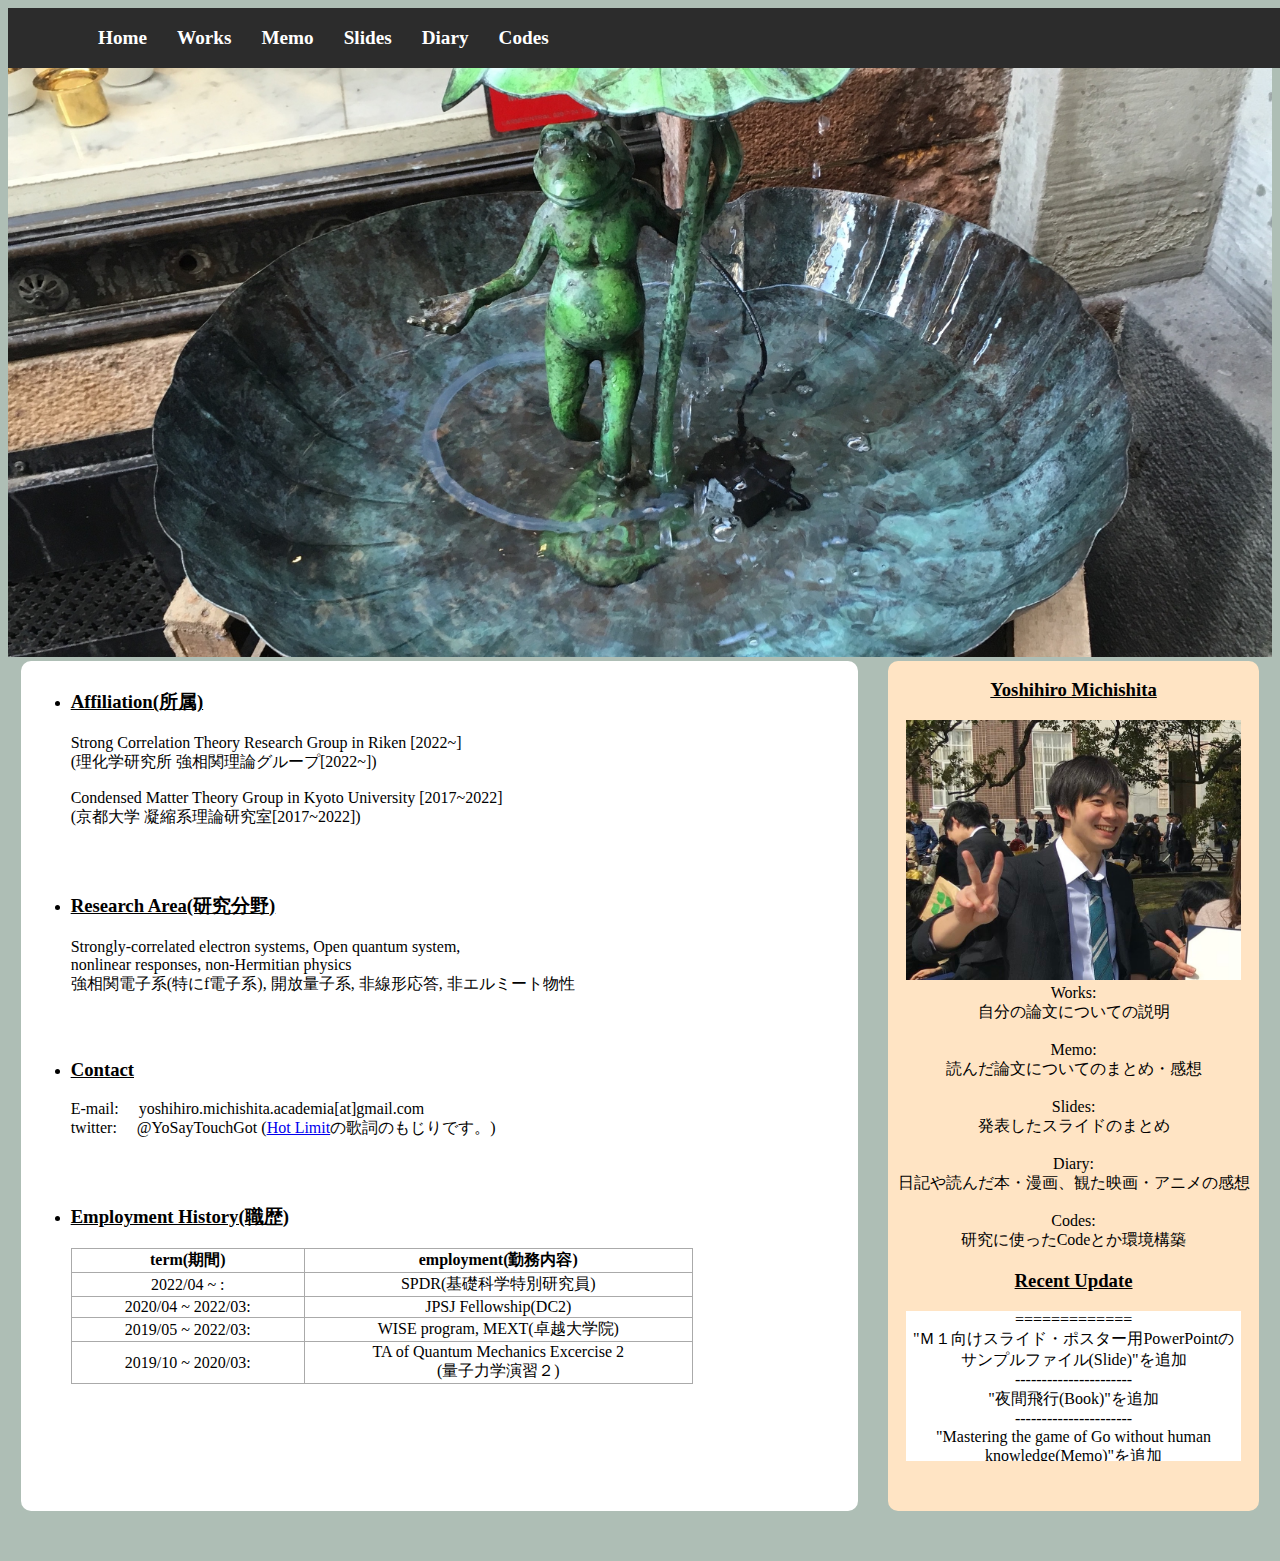
<file: index.html>
<!DOCTYPE html>
<html lang="ja">
    <head>
        <!-- Google tag (gtag.js) -->
        <script async src="https://www.googletagmanager.com/gtag/js?id=G-P7GZWQ7PST"></script>
        <script>
        window.dataLayer = window.dataLayer || [];
        function gtag(){dataLayer.push(arguments);}
        gtag('js', new Date());

        gtag('config', 'G-P7GZWQ7PST');
        </script>
        <meta charset="UTF-8">
        <!--<link rel="stylesheet" href="css/reset.css">-->
        <link rel="stylesheet" href="css/style.css">
        <title>YoshihiroMichishita's Page</title>
    </head>
    <body>
        <header>
            <nav class="gnav">
                <ul>
                    <li><a href="index.html">Home</a></li>
                    <li><a href="works.html">Works</a></li>
                    <li><a href="https://github.com/YoshihiroMichishita/YoshihiroMichishita.github.io/issues?q=is%3Aissue+is%3Aopen+label%3A%22memo%22">Memo</a></li>
                    <li><a href="https://github.com/YoshihiroMichishita/YoshihiroMichishita.github.io/issues?q=is%3Aissue+is%3Aopen+label%3Aslide">Slides</a></li>
                    <li><a href="https://github.com/YoshihiroMichishita/YoshihiroMichishita.github.io/issues?q=is%3Aissue+is%3Aopen+label%3A%22diary%22+">Diary</a></li>
                    <li><a href="photo.html">Codes</a></li>
                </ul>
            </nav>
        </header>
        <div class="head"><img src="image/header2.JPG" width="100%" alt="ストックホルムのカエル"></div>
        <div class="box">
            
            <main>
                <ul>
                    <section>
                        <li style="text-decoration:underline"><h3>Affiliation(所属)</h3></li>
                        <p>Strong Correlation Theory Research Group in Riken [2022~]<br>(理化学研究所 強相関理論グループ[2022~])</p>
                        <p>Condensed Matter Theory Group in Kyoto University [2017~2022]<br>(京都大学 凝縮系理論研究室[2017~2022])</p>
                    </section>
                    <section>
                        <li class="topic"><h3>Research Area(研究分野)</h3></li>
                        <p>Strongly-correlated electron systems, Open quantum system,<br> nonlinear responses, non-Hermitian physics<br>強相関電子系(特にf電子系), 開放量子系, 非線形応答, 非エルミート物性</p>
                    </section>
                    <section>
                        <li class="topic"><h3>Contact</h3></li>
                        <p>E-mail:<span style="margin-left:20px;"></span>yoshihiro.michishita.academia[at]gmail.com<br> twitter:<span style="margin-left:20px;"></span>@YoSayTouchGot (<a href="https://www.youtube.com/watch?v=vBmU5v2EyxM">Hot Limit</a>の歌詞のもじりです。)</p>
                    </section>
                    <section>
                        <li class="topic" class="topic"><h3>Employment History(職歴)</h3></li>
                        <table>
                            <thead>
                                <tr><th class="left1">term(期間)</th><th class="center">employment(勤務内容)</th></tr>
                            </thead>
                            <tbody>
                                <tr><td class="left1">2022/04 ~ :</td><td class="center">SPDR(基礎科学特別研究員)</td></tr>
                                <tr><td class="left1">2020/04 ~ 2022/03:</td><td class="center">JPSJ Fellowship(DC2)</td></tr>
                                <tr><td class="left1">2019/05 ~ 2022/03:</td><td class="center">WISE program, MEXT(卓越大学院)</td></tr>
                                <tr><td class="left1">2019/10 ~ 2020/03:</td><td class="center">TA of Quantum Mechanics Excercise 2<br>(量子力学演習２)</td></tr>
                            </tbody>
                        </table>
                    </section>
                </ul>
            </main>
            <aside>
                <h3 style="text-decoration:underline">Yoshihiro Michishita </h3>
                <img src="image/myself.JPG" width="90%" alt="顔写真(2017)"><br>
                Works:<br>自分の論文についての説明<br><br>
                Memo:<br> 読んだ論文についてのまとめ・感想<br><br>
                Slides:<br>発表したスライドのまとめ<br><br>
                Diary:<br> 日記や読んだ本・漫画、観た映画・アニメの感想<br><br>
                Codes:<br>研究に使ったCodeとか環境構築
                <h3 style="text-decoration:underline">Recent Update </h3>
                <div class="scroll-box">
                    =============<br>
                    "Ｍ１向けスライド・ポスター用PowerPointのサンプルファイル(Slide)"を追加<br>
                    ----------------------<br>
                    "夜間飛行(Book)"を追加<br>
                    ----------------------<br>
                    "Mastering the game of Go without human knowledge(Memo)"を追加<br>
                    ----------------------<br>
                    "Mastering the game of GO with deep neural networks and tree search(Memo)"を追加<br>
                    ----------------------<br>
                    "グレート・ギャツビー(Book)"を追加<br>
                    ----------------------<br>
                    Worksに自身の論文(<a href="https://arxiv.org/abs/2211.15269">arXiv:2211.15269</a>)のコメントを追加<br>
                    ----------------------<br>
                    "Probing non-Markovian quantum dynamics with data-driven analysis: Beyond "black-box" machine-learning models(Memo)"を追加(2022/10/25)<br>
                    ----------------------<br>
                    "嘘つきアーニャの真っ赤な真実(Book)"を追加(2022/10/23)<br>
                    ----------------------<br>
                    "On the difficulty of training Recurrent Neural Network(Memo)"を追加(2022/10/13)<br>
                    ----------------------<br>
                    "春にして君を離れ(Book)"を追加(2022/09/23)<br>
                    ----------------------<br>
                    "家族八景(Book)"&"モナドの領域(Book)"を追加(2022/09/18)<br>
                    ----------------------<br>
                    LinuxPCのSetupGuideを追加(2022/09/06)<br>
                    ----------------------<br>
                    juliaの非線形のコードをを更新(2022/08/24)<br>
                    ----------------------<br>
                    "継ぐのは誰か？(Book)"を追加(2022/08/14)<br>
                    ----------------------<br>
                    "Entanglement and the foundations of statistical mechanics(Memo)"を追加(2022/08/08)<br>
                    ----------------------<br>
                    "Canonical Typicality(Memo)"を追加(2022/08/04)<br>
                    ----------------------<br>
                    "Thermal Pure Quantum States at Finite Temperature(Memo)"を追加(2022/07/28)<br>
                    ----------------------<br>
                    「旅のラゴス(本)」の感想を追加(2022/07/22)<br>
                    ----------------------<br> 
                    中央大のセミナーのスライド及び昔のランチセミナーのスライドを追加(2022/07/10)<br>
                    ----------------------<br>
                    Black Hawk Down(Movie)の感想を追加(2022/07/10)
                </div>   
                
            </aside>
        </div>
    </body>
</html>
</file>
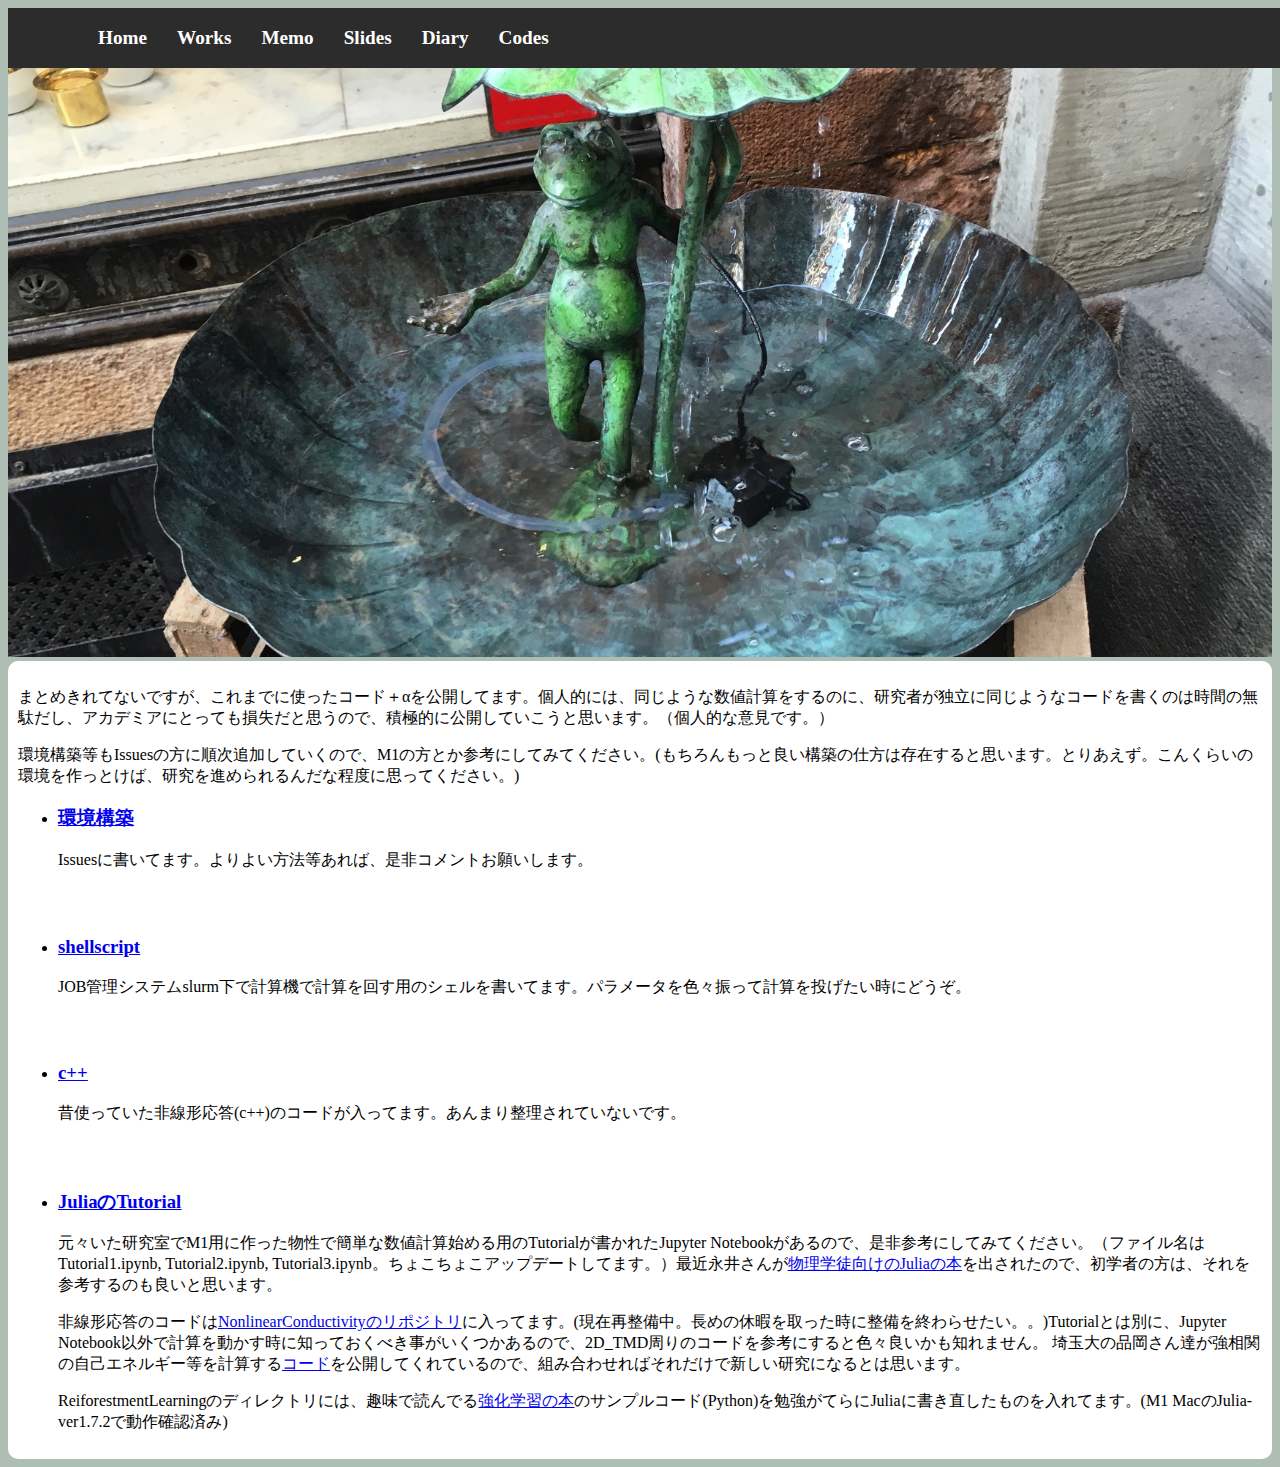
<file: codes.html>
<!DOCTYPE html>
<html lang="ja">
    <head>
        <meta charset="UTF-8">
        <!--<link rel="stylesheet" href="css/reset.css">-->
        <link rel="stylesheet" href="css/style.css">
        <title>YoshihiroMichishita's Works</title>
    </head>
    <body>
        <header>
            <nav class="gnav">
                <ul>
                    <li><a href="index.html">Home</a></li>
                    <li><a href="works.html">Works</a></li>
                    <li><a href="https://github.com/YoshihiroMichishita/YoshihiroMichishita.github.io/issues?q=is%3Aissue+is%3Aopen+label%3A%22memo%22">Memo</a></li>
                    <li><a href="https://github.com/YoshihiroMichishita/YoshihiroMichishita.github.io/issues?q=is%3Aissue+is%3Aopen+label%3Aslide">Slides</a></li>
                    <li><a href="https://github.com/YoshihiroMichishita/YoshihiroMichishita.github.io/issues?q=is%3Aissue+is%3Aopen+label%3A%22diary%22+">Diary</a></li>
                    <li><a href="codes.html">Codes</a></li>
                </ul>
            </nav>
        </header>
        <div class="head"><img src="image/header2.JPG" width="100%" alt="ストックホルムのカエル"></div>
        <main>
            <p>まとめきれてないですが、これまでに使ったコード＋αを公開してます。個人的には、同じような数値計算をするのに、研究者が独立に同じようなコードを書くのは時間の無駄だし、アカデミアにとっても損失だと思うので、積極的に公開していこうと思います。（個人的な意見です。）</p>
            <p>環境構築等もIssuesの方に順次追加していくので、M1の方とか参考にしてみてください。(もちろんもっと良い構築の仕方は存在すると思います。とりあえず。こんくらいの環境を作っとけば、研究を進められるんだな程度に思ってください。)</p>
            <ul>
                <section>
                    <li style="text-decoration:underline"><h3><a href="https://github.com/YoshihiroMichishita/YoshihiroMichishita.github.io/issues?q=is%3Aissue+is%3Aopen+label%3Aset-up">環境構築</a></h3></li>
                    <p>Issuesに書いてます。よりよい方法等あれば、是非コメントお願いします。</p>
                </section>
                <section>
                    <li class="topic"><h3><a href="https://github.com/YoshihiroMichishita/shellscript">shellscript</a></h3></li>
                    <p>JOB管理システムslurm下で計算機で計算を回す用のシェルを書いてます。パラメータを色々振って計算を投げたい時にどうぞ。</p>
                </section>
                <section>
                    <li class="topic"><h3><a href="https://github.com/YoshihiroMichishita/Test_Codes/tree/master/c%2B%2Bfile">c++</a></h3></li>
                    <p>昔使っていた非線形応答(c++)のコードが入ってます。あんまり整理されていないです。</p>
                </section>
                <section>
                    <li class="topic"><h3><a href="https://github.com/YoshihiroMichishita/JuliaTutorial_CondMat">JuliaのTutorial</a></h3></li>
                    <p>元々いた研究室でM1用に作った物性で簡単な数値計算始める用のTutorialが書かれたJupyter Notebookがあるので、是非参考にしてみてください。（ファイル名はTutorial1.ipynb, Tutorial2.ipynb, Tutorial3.ipynb。ちょこちょこアップデートしてます。）最近永井さんが<a href="https://www.amazon.co.jp/1%E9%80%B1%E9%96%93%E3%81%A7%E5%AD%A6%E3%81%B9%E3%82%8B-Julia%E6%95%B0%E5%80%A4%E8%A8%88%E7%AE%97%E3%83%97%E3%83%AD%E3%82%B0%E3%83%A9%E3%83%9F%E3%83%B3%E3%82%B0-KS%E6%83%85%E5%A0%B1%E7%A7%91%E5%AD%A6%E5%B0%82%E9%96%80%E6%9B%B8-%E6%B0%B8%E4%BA%95-%E4%BD%91%E7%B4%80/dp/4065282829/ref=sr_1_1?crid=26BHFCIYD4GZJ&keywords=julia+%E3%83%97%E3%83%AD%E3%82%B0%E3%83%A9%E3%83%9F%E3%83%B3%E3%82%B0&qid=1657500927&sprefix=julia+%2Caps%2C204&sr=8-1">物理学徒向けのJuliaの本</a>を出されたので、初学者の方は、それを参考するのも良いと思います。</p>
                    <p>非線形応答のコードは<a href="https://github.com/YoshihiroMichishita/NonlinearConductivity">NonlinearConductivityのリポジトリ</a>に入ってます。(現在再整備中。長めの休暇を取った時に整備を終わらせたい。。)Tutorialとは別に、Jupyter Notebook以外で計算を動かす時に知っておくべき事がいくつかあるので、2D_TMD周りのコードを参考にすると色々良いかも知れません。
                        埼玉大の品岡さん達が強相関の自己エネルギー等を計算する<a href="https://spm-lab.github.io/sparse-ir-tutorial/src/DMFT_IPT_py.html">コード</a>を公開してくれているので、組み合わせればそれだけで新しい研究になるとは思います。</p>
                    <p> ReiforestmentLearningのディレクトリには、趣味で読んでる<a href="https://www.amazon.co.jp/gp/product/4296110365/ref=ppx_yo_dt_b_asin_title_o02_s00?ie=UTF8&psc=1">強化学習の本</a>のサンプルコード(Python)を勉強がてらにJuliaに書き直したものを入れてます。(M1 MacのJulia-ver1.7.2で動作確認済み) </p>
                </section>
            </ul>
        
        </main>
    </body>
</html>
</file>
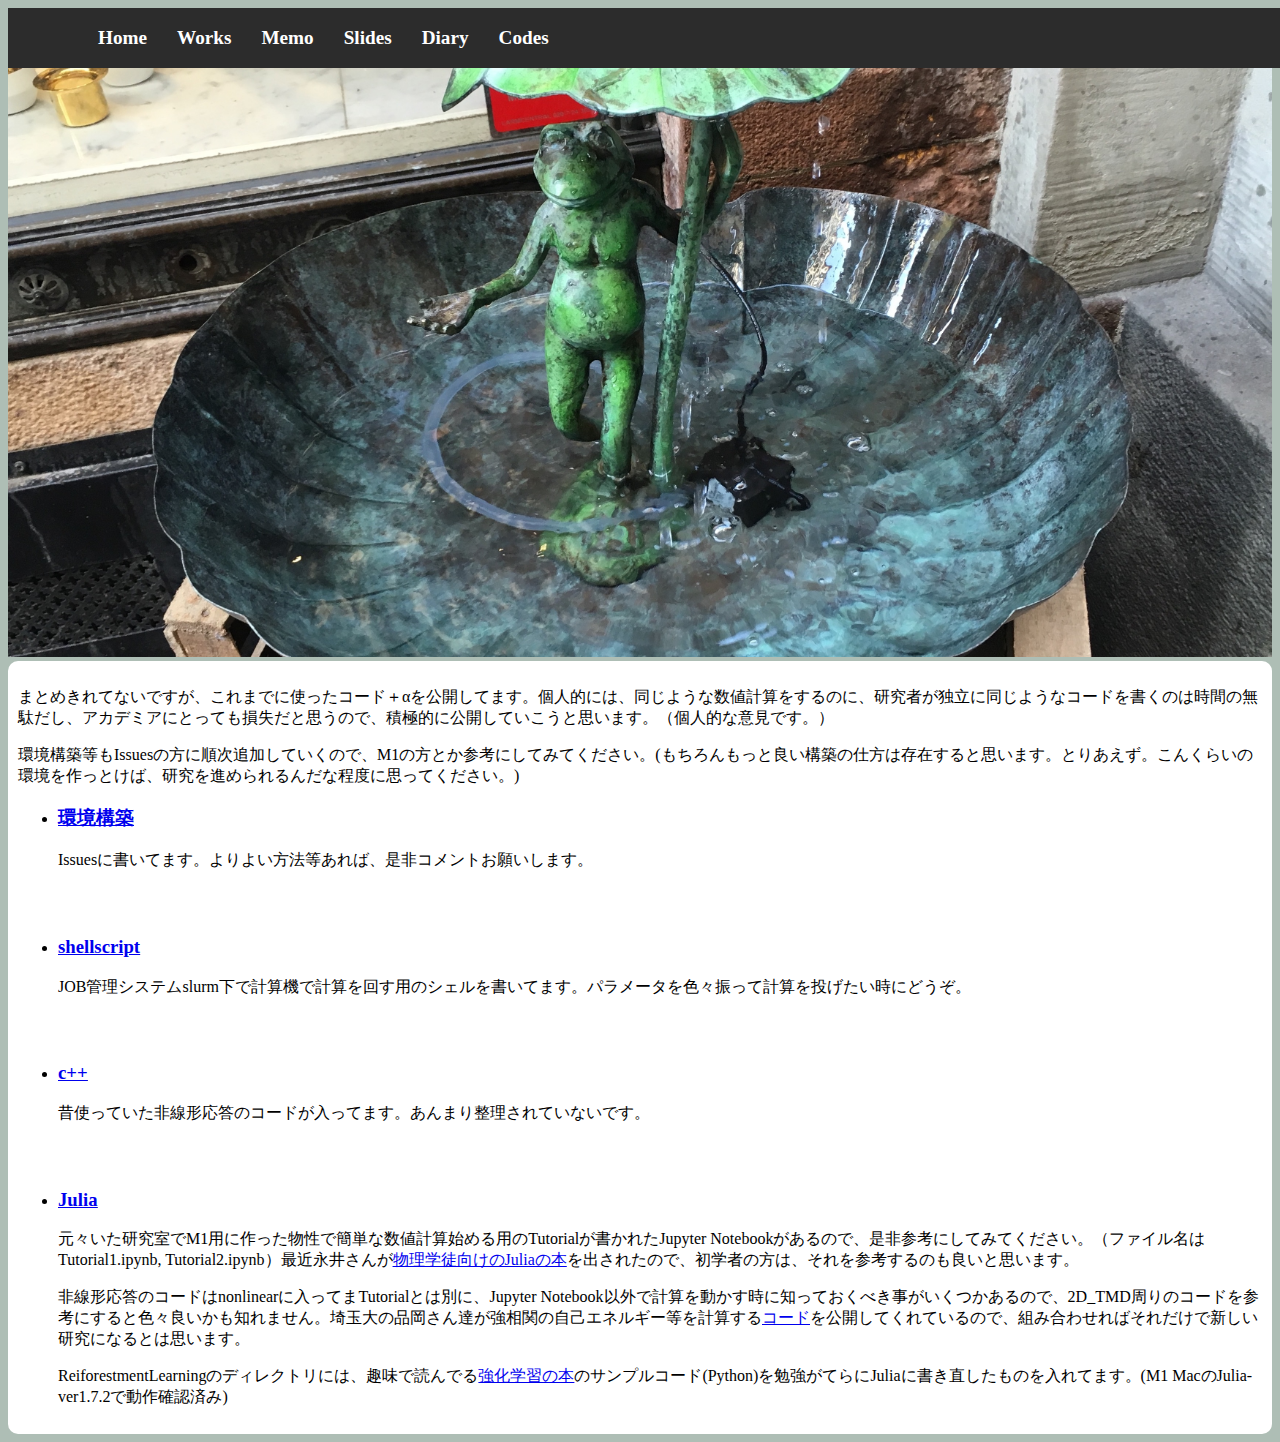
<file: photo.html>
<!DOCTYPE html>
<html lang="ja">
    <head>
        <meta charset="UTF-8">
        <!--<link rel="stylesheet" href="css/reset.css">-->
        <link rel="stylesheet" href="css/style.css">
        <title>YoshihiroMichishita's Works</title>
    </head>
    <body>
        <header>
            <nav class="gnav">
                <ul>
                    <li><a href="index.html">Home</a></li>
                    <li><a href="works.html">Works</a></li>
                    <li><a href="https://github.com/YoshihiroMichishita/YoshihiroMichishita.github.io/issues?q=is%3Aissue+is%3Aopen+label%3A%22memo%22">Memo</a></li>
                    <li><a href="https://github.com/YoshihiroMichishita/YoshihiroMichishita.github.io/issues?q=is%3Aissue+is%3Aopen+label%3Aslide">Slides</a></li>
                    <li><a href="https://github.com/YoshihiroMichishita/YoshihiroMichishita.github.io/issues?q=is%3Aissue+is%3Aopen+label%3A%22diary%22+">Diary</a></li>
                    <li><a href="photo.html">Codes</a></li>
                </ul>
            </nav>
        </header>
        <div class="head"><img src="image/header2.JPG" width="100%" alt="ストックホルムのカエル"></div>
        <main>
            <p>まとめきれてないですが、これまでに使ったコード＋αを公開してます。個人的には、同じような数値計算をするのに、研究者が独立に同じようなコードを書くのは時間の無駄だし、アカデミアにとっても損失だと思うので、積極的に公開していこうと思います。（個人的な意見です。）</p>
            <p>環境構築等もIssuesの方に順次追加していくので、M1の方とか参考にしてみてください。(もちろんもっと良い構築の仕方は存在すると思います。とりあえず。こんくらいの環境を作っとけば、研究を進められるんだな程度に思ってください。)</p>
            <ul>
                <section>
                    <li style="text-decoration:underline"><h3><a href="https://github.com/YoshihiroMichishita/YoshihiroMichishita.github.io/issues?q=is%3Aissue+is%3Aopen+label%3Aset-up">環境構築</a></h3></li>
                    <p>Issuesに書いてます。よりよい方法等あれば、是非コメントお願いします。</p>
                </section>
                <section>
                    <li class="topic"><h3><a href="https://github.com/YoshihiroMichishita/shellscript">shellscript</a></h3></li>
                    <p>JOB管理システムslurm下で計算機で計算を回す用のシェルを書いてます。パラメータを色々振って計算を投げたい時にどうぞ。</p>
                </section>
                <section>
                    <li class="topic"><h3><a href="https://github.com/YoshihiroMichishita/Test_Codes/tree/master/c%2B%2Bfile">c++</a></h3></li>
                    <p>昔使っていた非線形応答のコードが入ってます。あんまり整理されていないです。</p>
                </section>
                <section>
                    <li class="topic"><h3><a href="https://github.com/YoshihiroMichishita/julia">Julia</a></h3></li>
                    <p>元々いた研究室でM1用に作った物性で簡単な数値計算始める用のTutorialが書かれたJupyter Notebookがあるので、是非参考にしてみてください。（ファイル名はTutorial1.ipynb, Tutorial2.ipynb）最近永井さんが<a href="https://www.amazon.co.jp/1%E9%80%B1%E9%96%93%E3%81%A7%E5%AD%A6%E3%81%B9%E3%82%8B-Julia%E6%95%B0%E5%80%A4%E8%A8%88%E7%AE%97%E3%83%97%E3%83%AD%E3%82%B0%E3%83%A9%E3%83%9F%E3%83%B3%E3%82%B0-KS%E6%83%85%E5%A0%B1%E7%A7%91%E5%AD%A6%E5%B0%82%E9%96%80%E6%9B%B8-%E6%B0%B8%E4%BA%95-%E4%BD%91%E7%B4%80/dp/4065282829/ref=sr_1_1?crid=26BHFCIYD4GZJ&keywords=julia+%E3%83%97%E3%83%AD%E3%82%B0%E3%83%A9%E3%83%9F%E3%83%B3%E3%82%B0&qid=1657500927&sprefix=julia+%2Caps%2C204&sr=8-1">物理学徒向けのJuliaの本</a>を出されたので、初学者の方は、それを参考するのも良いと思います。</p>
                    <p>非線形応答のコードはnonlinearに入ってまTutorialとは別に、Jupyter Notebook以外で計算を動かす時に知っておくべき事がいくつかあるので、2D_TMD周りのコードを参考にすると色々良いかも知れません。埼玉大の品岡さん達が強相関の自己エネルギー等を計算する<a href="https://spm-lab.github.io/sparse-ir-tutorial/src/DMFT_IPT_py.html">コード</a>を公開してくれているので、組み合わせればそれだけで新しい研究になるとは思います。</p>
                    <p> ReiforestmentLearningのディレクトリには、趣味で読んでる<a href="https://www.amazon.co.jp/gp/product/4296110365/ref=ppx_yo_dt_b_asin_title_o02_s00?ie=UTF8&psc=1">強化学習の本</a>のサンプルコード(Python)を勉強がてらにJuliaに書き直したものを入れてます。(M1 MacのJulia-ver1.7.2で動作確認済み) </p>
                </section>
            </ul>
        
        </main>
    </body>
</html>
</file>
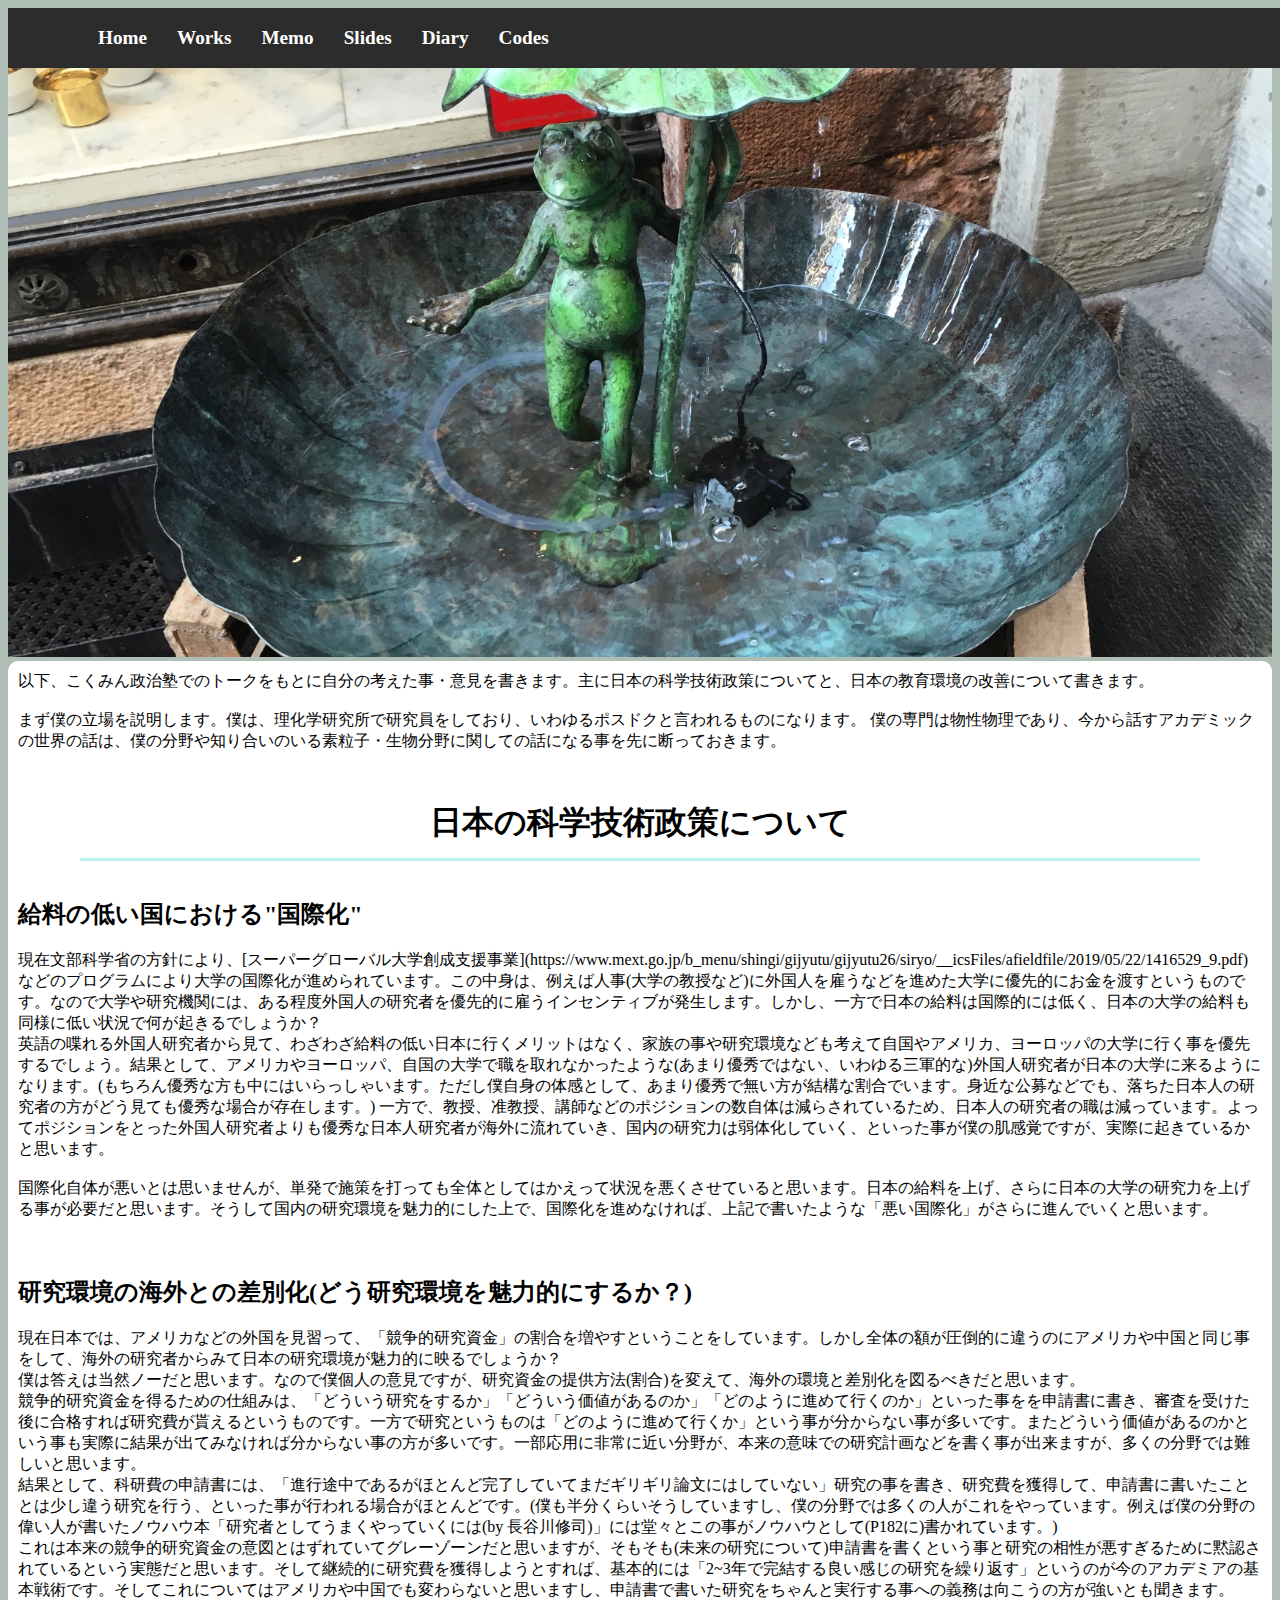
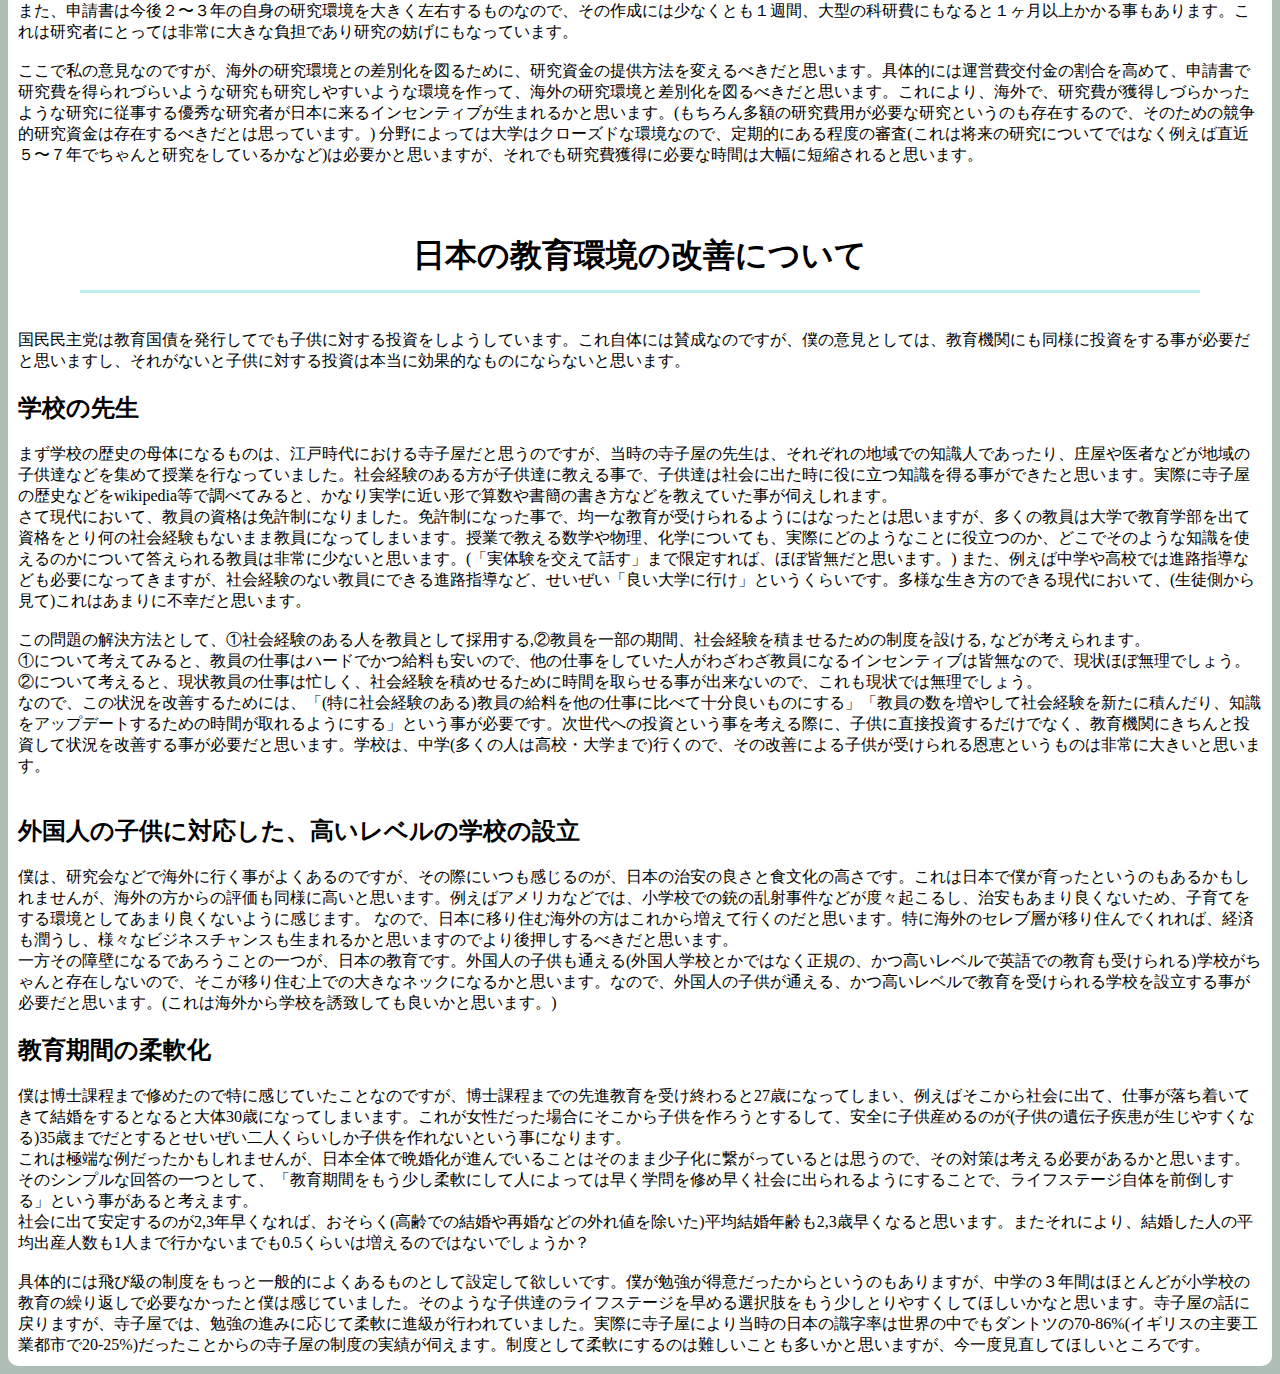
<file: private.html>
<!DOCTYPE html>
<html lang="ja">
    <head>
        <meta charset="UTF-8">
        <!--<link rel="stylesheet" href="css/reset.css">-->
        <link rel="stylesheet" href="css/style.css">
        <title>YoshihiroMichishita's Works</title>
    </head>
    <body>
        <header>
            <nav class="gnav">
                <ul>
                    <li><a href="index.html">Home</a></li>
                    <li><a href="works.html">Works</a></li>
                    <li><a href="https://github.com/YoshihiroMichishita/YoshihiroMichishita.github.io/issues?q=is%3Aissue+is%3Aopen+label%3A%22memo%22">Memo</a></li>
                    <li><a href="https://github.com/YoshihiroMichishita/YoshihiroMichishita.github.io/issues?q=is%3Aissue+is%3Aopen+label%3Aslide">Slides</a></li>
                    <li><a href="https://github.com/YoshihiroMichishita/YoshihiroMichishita.github.io/issues?q=is%3Aissue+is%3Aopen+label%3A%22diary%22+">Diary</a></li>
                    <li><a href="photo.html">Codes</a></li>
                </ul>
            </nav>
        </header>
        <div class="head"><img src="image/header2.JPG" width="100%" alt="ストックホルムのカエル"></div>
        <main>
            以下、こくみん政治塾でのトークをもとに自分の考えた事・意見を書きます。主に日本の科学技術政策についてと、日本の教育環境の改善について書きます。<br>
            <br>
            まず僕の立場を説明します。僕は、理化学研究所で研究員をしており、いわゆるポスドクと言われるものになります。
            僕の専門は物性物理であり、今から話すアカデミックの世界の話は、僕の分野や知り合いのいる素粒子・生物分野に関しての話になる事を先に断っておきます。

            <h1>日本の科学技術政策について</h1>
            
            <h2>給料の低い国における"国際化"</h2>
            現在文部科学省の方針により、[スーパーグローバル大学創成支援事業](https://www.mext.go.jp/b_menu/shingi/gijyutu/gijyutu26/siryo/__icsFiles/afieldfile/2019/05/22/1416529_9.pdf)などのプログラムにより大学の国際化が進められています。この中身は、例えば人事(大学の教授など)に外国人を雇うなどを進めた大学に優先的にお金を渡すというものです。なので大学や研究機関には、ある程度外国人の研究者を優先的に雇うインセンティブが発生します。しかし、一方で日本の給料は国際的には低く、日本の大学の給料も同様に低い状況で何が起きるでしょうか？<br>
            英語の喋れる外国人研究者から見て、わざわざ給料の低い日本に行くメリットはなく、家族の事や研究環境なども考えて自国やアメリカ、ヨーロッパの大学に行く事を優先するでしょう。結果として、アメリカやヨーロッパ、自国の大学で職を取れなかったような(あまり優秀ではない、いわゆる三軍的な)外国人研究者が日本の大学に来るようになります。(もちろん優秀な方も中にはいらっしゃいます。ただし僕自身の体感として、あまり優秀で無い方が結構な割合でいます。身近な公募などでも、落ちた日本人の研究者の方がどう見ても優秀な場合が存在します。)
            一方で、教授、准教授、講師などのポジションの数自体は減らされているため、日本人の研究者の職は減っています。よってポジションをとった外国人研究者よりも優秀な日本人研究者が海外に流れていき、国内の研究力は弱体化していく、といった事が僕の肌感覚ですが、実際に起きているかと思います。<br>
            <br>
            国際化自体が悪いとは思いませんが、単発で施策を打っても全体としてはかえって状況を悪くさせていると思います。日本の給料を上げ、さらに日本の大学の研究力を上げる事が必要だと思います。そうして国内の研究環境を魅力的にした上で、国際化を進めなければ、上記で書いたような「悪い国際化」がさらに進んでいくと思います。<br>
            <br>
            <br>

            <h2>研究環境の海外との差別化(どう研究環境を魅力的にするか？)</h2>
            現在日本では、アメリカなどの外国を見習って、「競争的研究資金」の割合を増やすということをしています。しかし全体の額が圧倒的に違うのにアメリカや中国と同じ事をして、海外の研究者からみて日本の研究環境が魅力的に映るでしょうか？<br>
            僕は答えは当然ノーだと思います。なので僕個人の意見ですが、研究資金の提供方法(割合)を変えて、海外の環境と差別化を図るべきだと思います。<br>
            競争的研究資金を得るための仕組みは、「どういう研究をするか」「どういう価値があるのか」「どのように進めて行くのか」といった事をを申請書に書き、審査を受けた後に合格すれば研究費が貰えるというものです。一方で研究というものは「どのように進めて行くか」という事が分からない事が多いです。またどういう価値があるのかという事も実際に結果が出てみなければ分からない事の方が多いです。一部応用に非常に近い分野が、本来の意味での研究計画などを書く事が出来ますが、多くの分野では難しいと思います。<br>
            結果として、科研費の申請書には、「進行途中であるがほとんど完了していてまだギリギリ論文にはしていない」研究の事を書き、研究費を獲得して、申請書に書いたこととは少し違う研究を行う、といった事が行われる場合がほとんどです。(僕も半分くらいそうしていますし、僕の分野では多くの人がこれをやっています。例えば僕の分野の偉い人が書いたノウハウ本「研究者としてうまくやっていくには(by 長谷川修司)」には堂々とこの事がノウハウとして(P182に)書かれています。)<br>
            これは本来の競争的研究資金の意図とはずれていてグレーゾーンだと思いますが、そもそも(未来の研究について)申請書を書くという事と研究の相性が悪すぎるために黙認されているという実態だと思います。そして継続的に研究費を獲得しようとすれば、基本的には「2~3年で完結する良い感じの研究を繰り返す」というのが今のアカデミアの基本戦術です。そしてこれについてはアメリカや中国でも変わらないと思いますし、申請書で書いた研究をちゃんと実行する事への義務は向こうの方が強いとも聞きます。<br>
            また、申請書は今後２〜３年の自身の研究環境を大きく左右するものなので、その作成には少なくとも１週間、大型の科研費にもなると１ヶ月以上かかる事もあります。これは研究者にとっては非常に大きな負担であり研究の妨げにもなっています。<br>
            <br>
            ここで私の意見なのですが、海外の研究環境との差別化を図るために、研究資金の提供方法を変えるべきだと思います。具体的には運営費交付金の割合を高めて、申請書で研究費を得られづらいような研究も研究しやすいような環境を作って、海外の研究環境と差別化を図るべきだと思います。これにより、海外で、研究費が獲得しづらかったような研究に従事する優秀な研究者が日本に来るインセンティブが生まれるかと思います。(もちろん多額の研究費用が必要な研究というのも存在するので、そのための競争的研究資金は存在するべきだとは思っています。)
            分野によっては大学はクローズドな環境なので、定期的にある程度の審査(これは将来の研究についてではなく例えば直近５〜７年でちゃんと研究をしているかなど)は必要かと思いますが、それでも研究費獲得に必要な時間は大幅に短縮されると思います。<br>
            <br>

            <h1>日本の教育環境の改善について</h1>
            国民民主党は教育国債を発行してでも子供に対する投資をしようしています。これ自体には賛成なのですが、僕の意見としては、教育機関にも同様に投資をする事が必要だと思いますし、それがないと子供に対する投資は本当に効果的なものにならないと思います。<br>
            <h2>学校の先生</h2>
            まず学校の歴史の母体になるものは、江戸時代における寺子屋だと思うのですが、当時の寺子屋の先生は、それぞれの地域での知識人であったり、庄屋や医者などが地域の子供達などを集めて授業を行なっていました。社会経験のある方が子供達に教える事で、子供達は社会に出た時に役に立つ知識を得る事ができたと思います。実際に寺子屋の歴史などをwikipedia等で調べてみると、かなり実学に近い形で算数や書簡の書き方などを教えていた事が伺えしれます。<br>
            さて現代において、教員の資格は免許制になりました。免許制になった事で、均一な教育が受けられるようにはなったとは思いますが、多くの教員は大学で教育学部を出て資格をとり何の社会経験もないまま教員になってしまいます。授業で教える数学や物理、化学についても、実際にどのようなことに役立つのか、どこでそのような知識を使えるのかについて答えられる教員は非常に少ないと思います。(「実体験を交えて話す」まで限定すれば、ほぼ皆無だと思います。) また、例えば中学や高校では進路指導なども必要になってきますが、社会経験のない教員にできる進路指導など、せいぜい「良い大学に行け」というくらいです。多様な生き方のできる現代において、(生徒側から見て)これはあまりに不幸だと思います。<br>
            <br>
            この問題の解決方法として、①社会経験のある人を教員として採用する,②教員を一部の期間、社会経験を積ませるための制度を設ける, などが考えられます。<br>
            ①について考えてみると、教員の仕事はハードでかつ給料も安いので、他の仕事をしていた人がわざわざ教員になるインセンティブは皆無なので、現状ほぼ無理でしょう。
            ②について考えると、現状教員の仕事は忙しく、社会経験を積めせるために時間を取らせる事が出来ないので、これも現状では無理でしょう。<br>
            なので、この状況を改善するためには、「(特に社会経験のある)教員の給料を他の仕事に比べて十分良いものにする」「教員の数を増やして社会経験を新たに積んだり、知識をアップデートするための時間が取れるようにする」という事が必要です。次世代への投資という事を考える際に、子供に直接投資するだけでなく、教育機関にきちんと投資して状況を改善する事が必要だと思います。学校は、中学(多くの人は高校・大学まで)行くので、その改善による子供が受けられる恩恵というものは非常に大きいと思います。<br>
            <br>

            <h2>外国人の子供に対応した、高いレベルの学校の設立</h2>
            僕は、研究会などで海外に行く事がよくあるのですが、その際にいつも感じるのが、日本の治安の良さと食文化の高さです。これは日本で僕が育ったというのもあるかもしれませんが、海外の方からの評価も同様に高いと思います。例えばアメリカなどでは、小学校での銃の乱射事件などが度々起こるし、治安もあまり良くないため、子育てをする環境としてあまり良くないように感じます。

            なので、日本に移り住む海外の方はこれから増えて行くのだと思います。特に海外のセレブ層が移り住んでくれれば、経済も潤うし、様々なビジネスチャンスも生まれるかと思いますのでより後押しするべきだと思います。<br>
            一方その障壁になるであろうことの一つが、日本の教育です。外国人の子供も通える(外国人学校とかではなく正規の、かつ高いレベルで英語での教育も受けられる)学校がちゃんと存在しないので、そこが移り住む上での大きなネックになるかと思います。なので、外国人の子供が通える、かつ高いレベルで教育を受けられる学校を設立する事が必要だと思います。(これは海外から学校を誘致しても良いかと思います。)<br>

            <h2>教育期間の柔軟化</h2>
            僕は博士課程まで修めたので特に感じていたことなのですが、博士課程までの先進教育を受け終わると27歳になってしまい、例えばそこから社会に出て、仕事が落ち着いてきて結婚をするとなると大体30歳になってしまいます。これが女性だった場合にそこから子供を作ろうとするして、安全に子供産めるのが(子供の遺伝子疾患が生じやすくなる)35歳までだとするとせいぜい二人くらいしか子供を作れないという事になります。<br>
            これは極端な例だったかもしれませんが、日本全体で晩婚化が進んでいることはそのまま少子化に繋がっているとは思うので、その対策は考える必要があるかと思います。そのシンプルな回答の一つとして、「教育期間をもう少し柔軟にして人によっては早く学問を修め早く社会に出られるようにすることで、ライフステージ自体を前倒しする」という事があると考えます。<br>
            社会に出て安定するのが2,3年早くなれば、おそらく(高齢での結婚や再婚などの外れ値を除いた)平均結婚年齢も2,3歳早くなると思います。またそれにより、結婚した人の平均出産人数も1人まで行かないまでも0.5くらいは増えるのではないでしょうか？<br>
            <br>
            具体的には飛び級の制度をもっと一般的によくあるものとして設定して欲しいです。僕が勉強が得意だったからというのもありますが、中学の３年間はほとんどが小学校の教育の繰り返しで必要なかったと僕は感じていました。そのような子供達のライフステージを早める選択肢をもう少しとりやすくしてほしいかなと思います。寺子屋の話に戻りますが、寺子屋では、勉強の進みに応じて柔軟に進級が行われていました。実際に寺子屋により当時の日本の識字率は世界の中でもダントツの70-86%(イギリスの主要工業都市で20-25%)だったことからの寺子屋の制度の実績が伺えます。制度として柔軟にするのは難しいことも多いかと思いますが、今一度見直してほしいところです。<br>
        </main>
    </body>
</html>
</file>
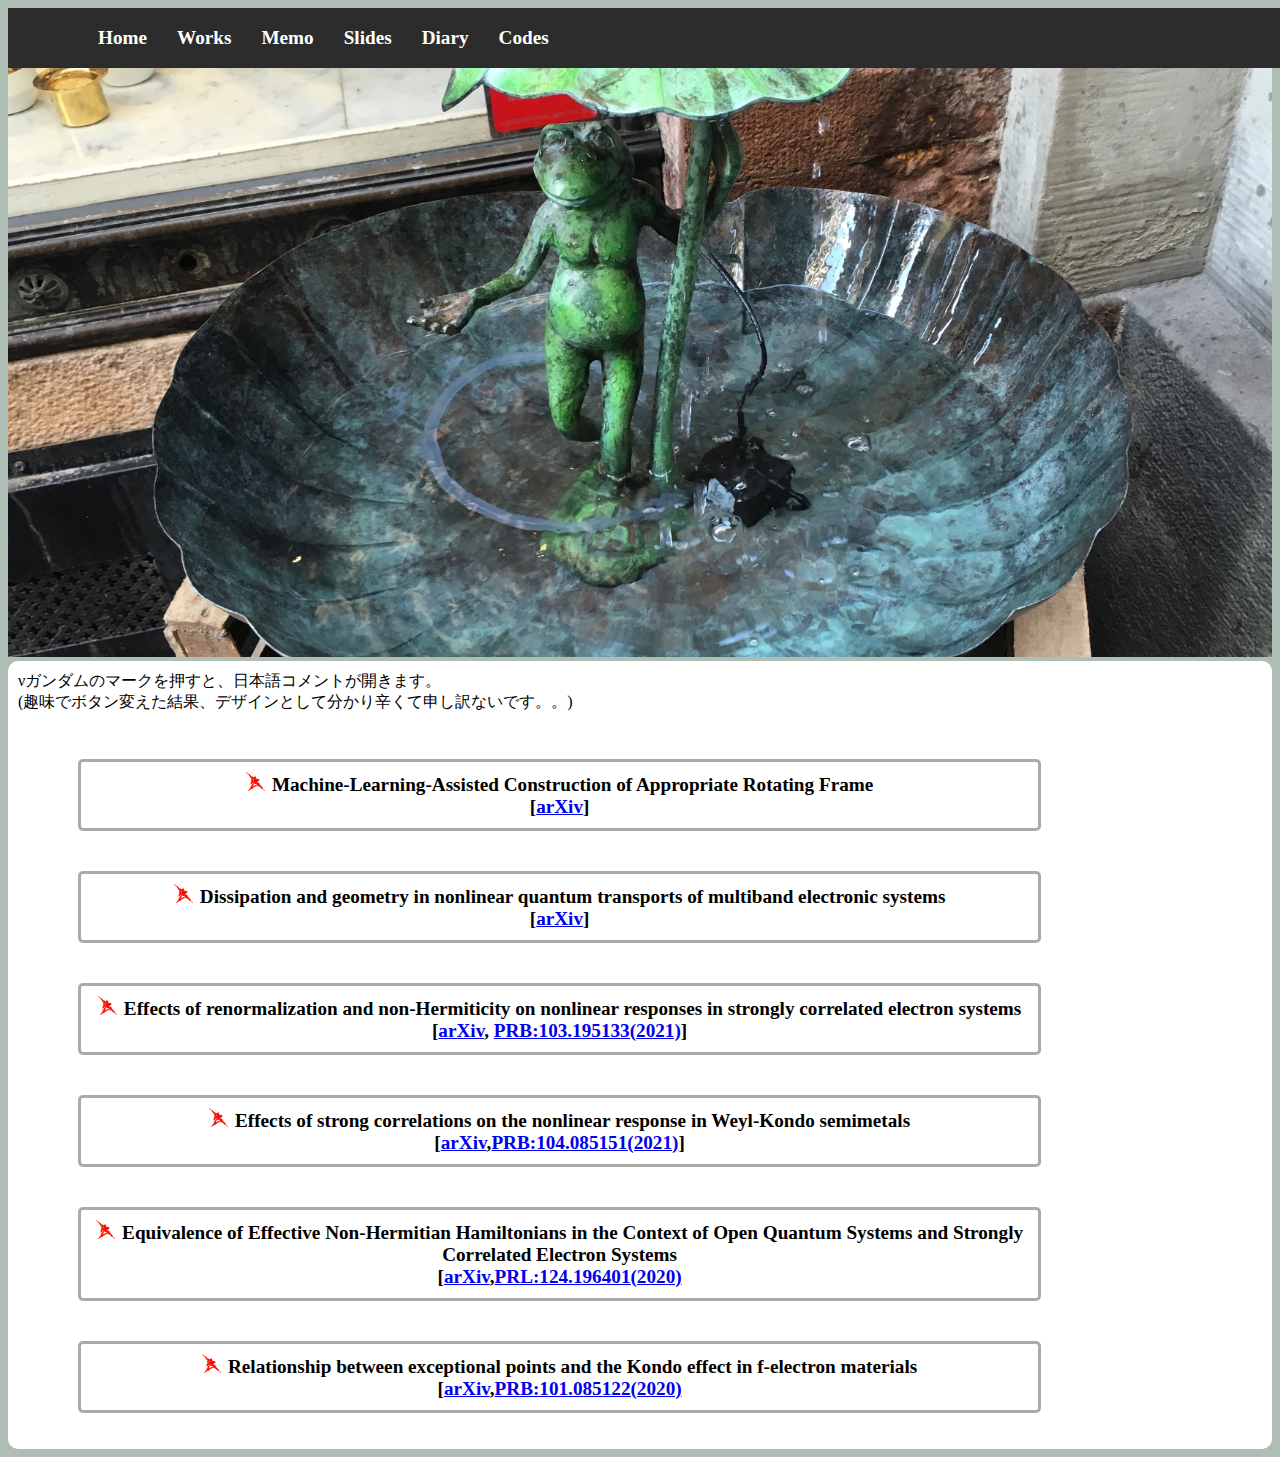
<file: works.html>
<!DOCTYPE html>
<html lang="ja">
    <head>
        <meta charset="UTF-8">
        <!--<link rel="stylesheet" href="css/reset.css">-->
        <link rel="stylesheet" href="css/style.css">
        <title>YoshihiroMichishita's Works</title>
    </head>
    <body>
        <header>
            <nav class="gnav">
                <ul>
                    <li><a href="index.html">Home</a></li>
                    <li><a href="works.html">Works</a></li>
                    <li><a href="https://github.com/YoshihiroMichishita/YoshihiroMichishita.github.io/issues?q=is%3Aissue+is%3Aopen+label%3A%22memo%22">Memo</a></li>
                    <li><a href="https://github.com/YoshihiroMichishita/YoshihiroMichishita.github.io/issues?q=is%3Aissue+is%3Aopen+label%3Aslide">Slides</a></li>
                    <li><a href="https://github.com/YoshihiroMichishita/YoshihiroMichishita.github.io/issues?q=is%3Aissue+is%3Aopen+label%3A%22diary%22+">Diary</a></li>
                    <li><a href="photo.html">Codes</a></li>
                </ul>
            </nav>
        </header>
        <div class="head"><img src="image/header2.JPG" width="100%" alt="ストックホルムのカエル"></div>
        <main>
            νガンダムのマークを押すと、日本語コメントが開きます。<br>
            (趣味でボタン変えた結果、デザインとして分かり辛くて申し訳ないです。。)
            <ul>
                <section>
                    <details>
                        <summary>Machine-Learning-Assisted Construction of Appropriate Rotating Frame<br>
                            [<a href="https://arxiv.org/abs/2211.15269">arXiv</a>]
                        </summary>
                        <p>「機械学習で理論解析手法のフレームワークを構築する」という事がしたくて、摂動論や変数の削減などを行えるようにするための"適切なフレーム"の探索を機械学習でやらせる手法の提案を行った。実際に周期駆動系にそれを適用すると、ちゃんとFloquet-Magnus展開で構築するような適切なrotating frameを導出できる事を実演した。</p>
                        
                        <p>[着想]<br>
                            元々森さんや蘆田さんの論文(<a href="https://arxiv.org/pdf/2107.12587.pdf">arXiv:2107.12587(PRL:128.050604)</a>, <a href="https://arxiv.org/pdf/2010.03583.pdf">arXiv:201003583(PRL:126.153603)</a>)を読んでいて、「適切なフレーム」を見つけるという事に興味を持っていた。以前に中央大学でセミナーをした際に、「スケールの分離」に触れながら開放系のMarkov近似等について話すという事をしたのだが、スライドを作っている時に、「スケールの分離を見つける事と適切なフレームを見つける事は結びついてるよなぁ」、「蘆田さんのAD Frameの話は、結局今まで注目されてなかったスケールの分離を見つけてそれを適切なフレームに落とし込んだって話なんだよな〜」などと考えていた。さらにその時たまたま気分転換に「機械学習で遊んでみる」という事をやっていたので、「機械学習でスケールの分離もしくはそれに付随する適切なフレームの構築を見つけさせたら、新しい理論の話を無限に作れるのでは？」という怪電波が脳内に降ってきて、やってみる事にした。
                        </p>

                        <p>[やった事]<br>
                            基本的にはフレームの最適化問題を解くという話に帰着する。手法としては、そのフレームが持っていて欲しい性質(フレーム上で相互作用を小さくできる, なるべく細い帯行列の形にする、有効ハミルトニアンの時間依存性を小さくするなど)を満たすように、損失関数を設定し、それを軸に学習を行えば、望みの性質を持ったフレーム(ユニタリ変換や射影)が手に入るというもの。コレだけだと、その模型特有の数値的なフレームが手に入っただけなので、なるべく小さい系でパラメータ依存性込みで数値的に導く事で、それを物理学者がオペレータの形に直せれば、一般的なフレームの構築方法がわかるのではないか？という提案である。<br>
                            「人間が知らないスケールの分離を見つけてそれに付随する適切なフレームを見つける」のが最終的な目標なのだが、とりあえず、既に人間が知っているスケール分離のある系のハミルトニアンとフレームが持っていて欲しい性質の情報を与えて、適切なフレームを機械学習によって"導出"できるかを確認した。具体的な系として2-spinの周期駆動系を考え、そのダイナミクスの性質を考える上で有用な適切なフレーム(Appropriate Rotating Frame)が導出できる事を確かめた。<br>
                            今回の場合は、持っていて欲しい性質として、「フレーム上の有効ハミルトニアンの時間依存性が小さい」と「ちゃんと時間周期性を持っている」を課して求めたのだが、実はこれ自体では、適切なRotating Frameではなく厳密なFloquetのRotating Frameを導いてしまうはずである。(厳密なFloquetのRotatingFrameは使いづらく、摂動かつ近似的に構成したRotatingFrameの方がより適切に系の様々な物性を記述する。)
                            しかしここでニューラルネットワークを用いてRotating Frameを計算させるという事をすると、ニューラルネットワークの表現能力の限界から、摂動的に導出できる(or簡単な形で書ける)Rotating Frameを見つけてくるようになる。一方厳密なFloquetのrotating frameは厳密には無限次元が必要なので、そっちを見つけてくる可能性をNNが(その表現能力の限界から)排除してくれるのである。また結局フレームの摂動的もしくは簡単な構成方法の方が人間には使いやすいので、その方が嬉しいわけである。<br>
                            また今回はハミルトニアンの時系列データを与えるために回帰型ニューラルネットを用いているわけなのだが、よくあるツッコミとして、「フーリエ成分で解析すれば普通のNNでより簡単に解析できるのでは？」(つまり時間周期生の条件をちゃんと使えばもう少し問題が簡単になる)というのがあると思う。今回の問題に関してはその通りなのだが、僕自身の興味として、「最終的にlatticeの系とか開放系での問題を解きたい」というものがあったので、一般の時間発展に対して使えるRNNを使った。また時系列データを時間方向じゃなくでlatticeのサイト方向にとれば、lattice系の解析も出来るので、将来の応用が効くのはRNNかなと思っている。
                        </p>

                    </details>
                </section>
                <section>
                    <details>
                        <summary>Dissipation and geometry in nonlinear quantum transports of multiband electronic systems<br>
                            [<a href="https://arxiv.org/abs/2204.08365">arXiv</a>]
                        </summary>
                        <p>散逸の効果をきちんと調べてみると、散逸由来での幾何学項が存在して、そのうち１つは時間反転対称性の下での非相反伝導の幾何学的起源ですよ、という論文。後半では、ワイル点付近における非線形ホール伝導の特異な化学ポテンシャル依存性を持ち、type-1,type-2で振る舞いが大きく異なることも示している。(これはトポロジカル物質におけるワイル点およびそのタイプの同定に使える。)</p>
                        
                        <p>[背景]<br>
                            現在非線形応答の理論研究は、半古典Boltzmann方程式による解析やreduced density matrix(1粒子の基底の直積の形に縮約した密度行列)での解析が主である。
                            これらの解析の利点としては、band-indexによる表記が出来るので、応答の物理的解釈（「下のバンドの電子が光で励起されて上のバンドに叩き上げられ、位相を獲得し～」といったもの）がしやすい事と解析のしやすさが挙げられるだろう。しかし一方で、photo-voltaic effect(光起電力効果)といったDCのoutputの非線形応答においては、散逸の効果が重要になってくるが、それらを考慮する事が難しい、という欠点がある。
                        </p>

                        <p>[やった事]<br>
                            そこで、Green関数法から出発し、band-indexの形に直して、無理矢理複素積分を実行すると、「フェルミ分布関数の変数を複素数に取り直すことで、より詳細に散逸の効果が取り入れられる事を示し、それに由来して、新たな幾何学項が生まれる事を示した」。また時間反転対称性下での非相反縦伝導の幾何学起源を解明したり、Weyl semimetalにおける非線形ホール伝導の特異な化学ポテンシャル依存性を明らかにした。(type-1だとWeyl点付近でμ-independentな振る舞いをし、type-2だとWeyl点付近でlog発散的な振る舞い(散逸の効果によりピークの形になる)を見せる事が分かった。)特にType-2だと大きな非線形ホール伝導が出やすい事も分かった。
                        </p>

                    </details>
                </section>
                <section>
                    <details>
                        <summary>Effects of renormalization and non-Hermiticity on nonlinear responses in strongly correlated electron systems<br>
                            [<a href="https://arxiv.org/abs/2012.10603">arXiv</a>, <a href="https://journals.aps.org/prb/abstract/10.1103/PhysRevB.103.195133">PRB:103.195133(2021)</a>]
                        </summary>
                        <p>ワイル近藤半金属Ce3Bi4Pd3において相互作用の小さい(類似構造の)ワイル半金属の約1000倍の非線形ホール効果が見つかったという<a href="https://www.pnas.org/doi/10.1073/pnas.2013386118">実験結果</a>が上がっていたので、非線形応答に対する電子相関効果を解析してみよう、というモチベーションの元、f電子系物質で重要になってくるであろう、「(有効質量の)繰り込みの効果」と「軌道ごとに散逸の強さが異なる効果(非エルミート効果)」を解析してみた、という話。特に繰り込みの効果によって非線形応答はものすごく増強されることがわかった。</p>
                        <p>[背景]<br>近年固体のバルクにおける非線形応答の研究が盛んに行われている。特に注目される現象としては、高次高調波発生・光起電力効果・非相反伝導などがあげられるだろう。
                        <br>
                        周波数ωの光(レーザー)を当て、nωの応答を取り出す高次高調波発生は、バルクの空間反転対称性の破れ等対称性の同定に用いることが出来(例えば, Nat. Phys. 2, 605 (2006) , Nat. Phys. 12, 32 (2016)など)、また発生した高周波の光を用いて、さらに物質の超高速ダイナミクスの測定に応用することが出来る(例えば Nat. Comm. 11.2748(2020))。
                        <br>
                        周波数ωの光(レーザー)を当て、DCの応答を取り出す光起電力効果は、光検知器や高周波整流素子への応用が期待され[Sci. Adv. 6, eaay2497 (2020)]、盛んに研究が行われている。(余談だが、既存のpn接合系のダイオードを用いた整流素子では、高周波で応答が鈍る性質があり、例えば自動運転等に関して高速通信が欲しい場合、高周波整流素子が必要となる。)
                        <br>   
                        非線形応答に関する大きな問題として、一般に線形応答に比べて非常に小さく(より高次の応答になればなるほど、eEa ～10^{-13}[eV] のファクターが掛かるため。)、故にデバイスとして用いるためには、まだまだ応答性が足りていないのが現状である。
                        <br>
                        一方、近年強相関電子系において、比較的大きな非線形応答が実験的に見つかっている。(例えば、Nature:405,929-932(2020), PNAS:118 (8) e2013386118(2021) )一方で理論的解析は、相互作用の無い系に留まっており、非線形応答への強相関効果はほとんど理解されていなかった。</p>

                        <p>[やった事]<br>ある程度generalな事をやりたくて、そのためには手で扱える範囲の相互作用の効果を考えたかったので、繰り込みの効果と散逸の構造(非エルミート効果)を考えた。実際に巨大な非線形応答が見えているのは、大体d(,f)電子系であり、繰り込みと軌道により異なる準粒子の寿命を持つため、上記２つの効果が重要になることが考えられる。
                        <br>
                        解析のために、reatarded,advancedのGreen関数で表せるような形で非線形応答を導出し、それを用いて上記を解析した。またconventionalな手法として、密度演算子+緩和時間近似を用いる手法があるが、その結果との比較を行った結果、緩和時間近似の適用範囲と、どのくらい結果がズレうるのかを示した</p>
                        <p>[結果]<br>例えば軌道等について等方的に繰り込みの効果があるとすると(m_eff=m_0/Z,  1/Z >1)、w/Zについての非線形応答は(1/Z)^n倍に増強される事が分かった。例えばCe3Bi4Pd3では1/Z~10^3程度にものぼるので、強相関電子系において、高次の非線形応答は非常に強く増強されることが分かる。
                        <br>
                        また散逸の構造(非エルミート効果)について、軌道によって準粒子の寿命が異なる場合、そのGreen関数の固有状態は、(非エルミート効果により)お互いに非直交になり、その非直交性に由来した増強を受けうることを示した。また例外点等が出るような場合においては、例外点の間に出現する虚数ギャップに由来して(非線形応答の中には、1/Δ^2に比例する項があるため)、非線形応答の符号が変化することも示した。
                        <br>
                        緩和時間近似の正当性については、DC limitと散逸をほとんど感じない高周波極限(すなわちω<<1/τ もしくは ω>>1/τ)で正しく、それ以外では、特に正当性が無い事を示した。</p>
                    </details>
                </section>
                <section>
                    <details>
                        <summary>Effects of strong correlations on the nonlinear response in Weyl-Kondo semimetals<br>
                            [<a href="https://arxiv.org/abs/2103.03522">arXiv</a>,<a href="https://journals.aps.org/prb/abstract/10.1103/PhysRevB.104.085151">PRB:104.085151(2021)</a>]
                        </summary>
                        <p>僕の1つ前の主著から派生して、現実の物質でも電子相関の効果をDMFT/NRGを用いて確かめてみよう、という論文。温度を下げていくと有効質量が繰り込まれていくので、非線形応答が増大していく様がよく分かる。(実際にそういう実験結果もある) 個人的に非エルミートの効果も割と効くんじゃないかという期待はあったのだが当然ながら低温では自己エネルギーの虚部は小さく効かないので、繰り込みの効果に埋もれてしまうという結果でそこは残念。</p>
                        <p>裏話もすると、実は僕の主著とこの論文は元々１つの論文にまとめて出す予定だった。その方がまとまりはあったと思うが、ものすごい長い論文になってしまっていたので、これで良かったのだろう。</p>
                    </details>
                </section>
                <section>
                    <details>
                        <summary>Equivalence of Effective Non-Hermitian Hamiltonians in the Context of Open Quantum Systems and Strongly Correlated Electron Systems<br>
                            [<a href="https://arxiv.org/abs/2001.09045">arXiv</a>,<a href="https://journals.aps.org/prl/abstract/10.1103/PhysRevLett.124.196401">PRL:124.196401(2020)</a>
                        </summary>
                        <p>強相関電子系を開放系としてみなした時の量子マスター方程式を導出し、強相関電子系と開放量子系での非エルミート有効ハミルトニアンの対応関係を確かめた、という論文。また強相関電子系(の強相関領域)において、非マルコフ的なダイナミクスが本質になる事も示した。</p>
                        <p>[背景]<br>
                        2019年のShen&FuとKozii&Fuの仕事を皮切りに、非エルミートな物理が注目を集めている。

                        conventionalには、フォトニック結晶等でMaxwell方程式をshrodinger方程式っぽく書いた際にgain,lossの効果から、方程式を記述する行列(“Hamiltonian”)は非エルミートになる。この時、固有状態は、エルミートの場合と異なり、非直交になる。例外点上では、その効果が最も顕著になり、固有値だけでなく固有状態も縮退する(Hamiltonianのrankが落ちる)。それに対応して、フォトニック結晶においては、光の非相反現象が起きる。(例えば、入射方向によって異なる光のモード選択が起きる。[Nature: 537,76-79(2016)])
                            
                        一方で、2019年以降に始まった動きは、主に、量子多体系における波数空間上における例外点に関連する物理の探索である。舞台として、冷却原子を念頭に置いた開放量子系と強相関電子系があげられる。
                            
                        開放量子系においては、Lossが起こらなかった結果だけを集めた(ポストセレクションをした)場合の時間発展は、測定の反作用により非エルミートハミルトニアンで記述される。一方で、強相関電子系においては１粒子のGreen関数は、freeなハミルトニアンと自己エネルギーを足した"有効非エルミートハミルトニアン"で記述される。実際に、1粒子Green関数を用いて、強相関電子系の種々の物理量をよく計算することが出来る。この意味で、強相関電子系の物理は、"有効非エルミートハミルトニアン"で記述される。(ここで、行列とハミルトニアンという言葉を区別して用いている事を強調しておく。例えば開放量子系において、ポストセレクションをしなくてもそのダイナミクスは非エルミート"行列"で記述できるが、非エルミート"ハミルトニアン"では記述できない。)
                            
                        それぞれの文脈における非エルミートハミルトニアンの導出の仕方・条件は異なっており、両者の対応は未知のまま、互いの研究が独立に進められていた。</p>
                        <p>[やった事]<br>両者の対応と、なぜ条件が異なるのかが知りたかった。ので、まず同じ模型(Hubbard模型)から出発し、それを開放量子系・強相関電子系として扱い、それぞれの文脈での非エルミート有効を導出してみる、という戦略を取った。研究する過程で、開放系における非マルコフ性についても気になったのでそれについても解析した。</p>
                        <p>[結果]<br>両者が対応することを示した。またGreen関数のダイナミクスを表す基底(密度演算子における粒子数についての非対角項)においては、「Gain,Lossが効かない」基底なので測定の反作用を必要とする事なく、非エルミート有効ハミルトニアンを導出することが出来ることを示した。ついでとして、開放系における射影演算子を用いた摂動展開のNakajima-Zwanzig方程式と、Green関数におけるダイアグラムの摂動展開の対応も示した。また例えばHubbard模型に関して言えば、例えばMott絶縁体になっている系においては、non-Markovなダイナミクスが本質的であることも示した。</p>
                    </details>
                </section>
                <section>
                    <details>
                        <summary>Relationship between exceptional points and the Kondo effect in f-electron materials<br>
                            [<a href="https://arxiv.org/abs/1905.12287">arXiv</a>,<a href="https://journals.aps.org/prb/abstract/10.1103/PhysRevB.101.085122">PRB:101.085122(2020)</a>
                        </summary>
                        <p>強相関電子系を開放系としてみなした時の量子マスター方程式を導出し、強相関電子系と開放量子系での非エルミート有効ハミルトニアンの対応関係を確かめた、という論文。また強相関電子系(の強相関領域)において、非マルコフ的なダイナミクスが本質になる事も示した。</p>
                        <p>[背景]<br>
                        2019年のShen&FuとKozii&Fuの仕事を皮切りに、非エルミートな物理が注目を集めている。

                        conventionalには、フォトニック結晶等でMaxwell方程式をshrodinger方程式っぽく書いた際にgain,lossの効果から、方程式を記述する行列(“Hamiltonian”)は非エルミートになる。この時、固有状態は、エルミートの場合と異なり、非直交になる。例外点上では、その効果が最も顕著になり、固有値だけでなく固有状態も縮退する(Hamiltonianのrankが落ちる)。それに対応して、フォトニック結晶においては、光の非相反現象が起きる。(例えば、入射方向によって異なる光のモード選択が起きる。[Nature: 537,76-79(2016)])
                            
                        一方で、2019年以降に始まった動きは、主に、量子多体系における波数空間上における例外点に関連する物理の探索である。舞台として、冷却原子を念頭に置いた開放量子系と強相関電子系があげられる。
                            
                        開放量子系においては、Lossが起こらなかった結果だけを集めた(ポストセレクションをした)場合の時間発展は、測定の反作用により非エルミートハミルトニアンで記述される。一方で、強相関電子系においては１粒子のGreen関数は、freeなハミルトニアンと自己エネルギーを足した"有効非エルミートハミルトニアン"で記述される。実際に、1粒子Green関数を用いて、強相関電子系の種々の物理量をよく計算することが出来る。この意味で、強相関電子系の物理は、"有効非エルミートハミルトニアン"で記述される。(ここで、行列とハミルトニアンという言葉を区別して用いている事を強調しておく。例えば開放量子系において、ポストセレクションをしなくてもそのダイナミクスは非エルミート"行列"で記述できるが、非エルミート"ハミルトニアン"では記述できない。)
                            
                        それぞれの文脈における非エルミートハミルトニアンの導出の仕方・条件は異なっており、両者の対応は未知のまま、互いの研究が独立に進められていた。</p>
                        <p>[やった事]<br>両者の対応と、なぜ条件が異なるのかが知りたかった。ので、まず同じ模型(Hubbard模型)から出発し、それを開放量子系・強相関電子系として扱い、それぞれの文脈での非エルミート有効を導出してみる、という戦略を取った。研究する過程で、開放系における非マルコフ性についても気になったのでそれについても解析した。</p>
                        <p>[結果]<br>両者が対応することを示した。またGreen関数のダイナミクスを表す基底(密度演算子における粒子数についての非対角項)においては、「Gain,Lossが効かない」基底なので測定の反作用を必要とする事なく、非エルミート有効ハミルトニアンを導出することが出来ることを示した。ついでとして、開放系における射影演算子を用いた摂動展開のNakajima-Zwanzig方程式と、Green関数におけるダイアグラムの摂動展開の対応も示した。また例えばHubbard模型に関して言えば、例えばMott絶縁体になっている系においては、non-Markovなダイナミクスが本質的であることも示した。</p>
                    </details>
                </section>
            </ul>
        </main>
    </body>
</html>
</file>
<file: css/style.css>
body {
    /*background-color: #ffffff;*/
    background-color: #aebeb5;
    font-family: 'Meiryo', 'Hiragino Sans';
}
h1 {
    border-bottom: 3px solid #bbf1ef;
    box-sizing: border-box;
    padding: 1% 0;
    margin: 3% auto;
    width: 90%;
    text-align: center;
}

header{
    text-align: center;
    width: 100%;
    position: fixed;
    padding: 0px 20px;
    justify-content: space-between;
    background-color: rgb(44, 44, 44);
}
header nav ul{
    
    display: flex;
    /*flex-wrap: wrap;*/
    align-items: center;
    list-style: none;
    font-size: larger;
    font-weight: bold;
    text-align: center;
}
header nav ul li{
    
    margin-left: 30px;
}
header a {
    text-decoration: none;
    color: #ffffff;
}
#container {
    padding-top: 600px;
}


li.topic{
    text-decoration:underline;
    padding-top: 30px;
    /*
    background-color: rgb(105, 168, 226);
    color: #ffffff;
    padding: 0 8px;
    display: block;
    width: 35%;
    text-align: center;*/
}

table{
    width: 80%;
    border-collapse:separate;
    border-spacing: 0;
}
  
th{
    /*width: 30%;*/
    border-left:solid 1px #aaaaaa;
    border-top:solid 1px #aaaaaa;
    border-bottom:solid 1px #aaaaaa;
}
th.left1{
    width: 30%;
}
th.center{
    width: 50%;
}
th:last-child{
    /*width: 30%;*/
    border-right:solid 1px #aaaaaa;
}

td.left1{
    width: 30%;
    border-left:solid 1px #aaaaaa;
    border-bottom:solid 1px #aaaaaa;
    text-align: center;
    
}
td.center{
    width: 50%;
    border-left:solid 1px #aaaaaa;
    border-right:solid 1px #aaaaaa;
    border-bottom:solid 1px #aaaaaa;
    text-align: center;
}
details {
    width: 80%;
    align-content: center;
    margin-left: 10px;
    padding: 10px;
}
summary {
    list-style-image: url("../image/amuro3.png");
    font-family: 'Lato', 'Meiryo';
    font-size: larger;
    font-weight: bold;
    /*
    border-bottom: solid 3px #aaaaaa;
    border-right: solid 3px #aaaaaa;
    border-left: solid 3px #aaaaaa;*/
    border:solid 3px #aaaaaa;
    border-radius: 5px;
    margin-top: 20px;
    padding: 10px;
    text-align: center;
}
summary::-webkit-details-marker {
    background: url("../image/amuro3.png") no-repeat center/6px;
    color: transparent;
}
div.head {
    overflow: hidden;
}
div.box {
    
    width: 98%;
    margin: 0 auto 50px;
    display: flex;
    justify-content: space-between;
}
main {
    flex-basis: 66%;
    background-color: #ffffff;
    padding: 10px;
    border-radius: 10px;
}
aside {
    flex-basis: 30%;
    background-color: bisque;
    text-align: center;
    align-content: center;
    border-radius: 10px;
}
.scroll-box {
    width: 90%;
    height: 150px;
    margin: 0 auto 50px;
    overflow: scroll;
    background: #ffffff;
}
/*
summary {
    padding-left: 1px 0 2px 23px;
    background: transparent url("../image/amuro.png") no-repeat left 0.1em;
}*/
</file>
